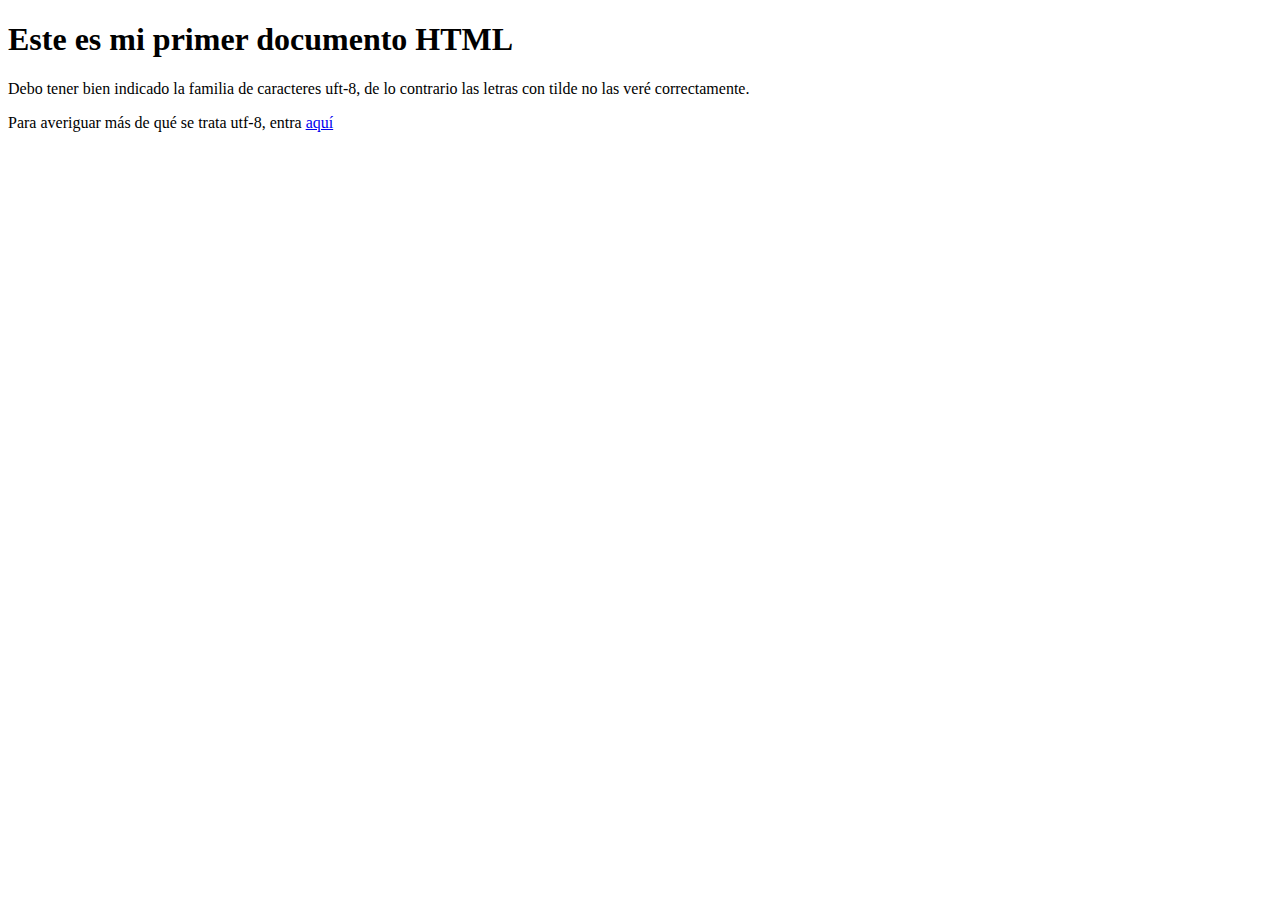
<file: Semana 2/Actividad_Taller 2.2.1/index.html>
<!DOCTYPE html>
<html lang="en">
<head>
    <meta charset="UTF-8">
    <meta name="viewport" content="width=device-width, initial-scale=1.0">
    <title>¡Este es mi primer documento HTML!</title>
</head>
<body>
    <h1>Este es mi primer documento HTML</h1>
    <p>Debo tener bien indicado la familia de caracteres uft-8, de lo contrario las letras con tilde no las veré correctamente.</p>
    <p>Para averiguar más de qué se trata utf-8, entra <a href="https://desarrolloweb.com/articulos/juego-caracteres-charset-html.html" target="_blank">aquí</a></p>
</body>
</html>
</file>
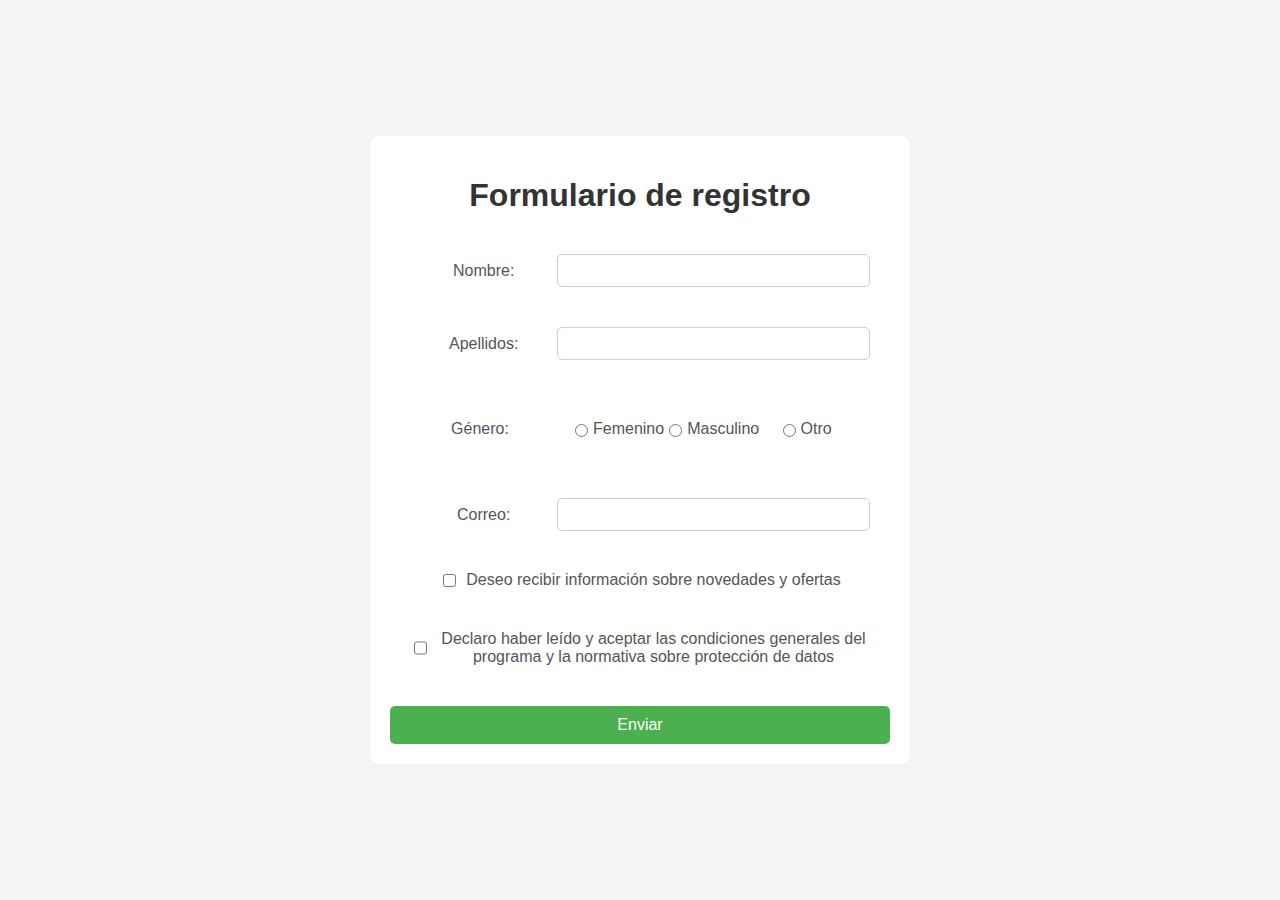
<file: Semana 2/Actividad_Taller 2.4.1/index.html>
<!DOCTYPE html>
<html lang="en">
  <head>
    <meta charset="UTF-8" />
    <meta name="viewport" content="width=device-width, initial-scale=1.0" />
    <link href="style.css" rel="stylesheet" />
    <title>Formulario de registro</title>
  </head>
  <body>
    <div>
      <form>
        <h1>Formulario de registro</h1>
        <div class="form-group">
          <label>Nombre:</label>
          <input type="text" />
        </div>
        <div class="form-group">
          <label>Apellidos:</label>
          <input type="text" />
        </div>
        <div class="form-group">
          <label>Género:</label>
          <div class="radio-group">
            <label><input type="radio" name="genero" /> Femenino</label>
            <label><input type="radio" name="genero" /> Masculino</label>
            <label><input type="radio" name="genero" /> Otro</label>
          </div>
        </div>
        <div class="form-group">
          <label>Correo:</label>
          <input type="email" />
        </div>
        <div class="form-group checkbox-group">
          <label
            ><input type="checkbox" /> Deseo recibir información sobre novedades
            y ofertas</label
          >
        </div>
        <div class="form-group checkbox-group">
          <label
            ><input type="checkbox" /> Declaro haber leído y aceptar las
            condiciones generales del programa y la normativa sobre protección
            de datos</label
          >
        </div>
        <button>Enviar</button>
      </form>
    </div>
  </body>
</html>
</file>
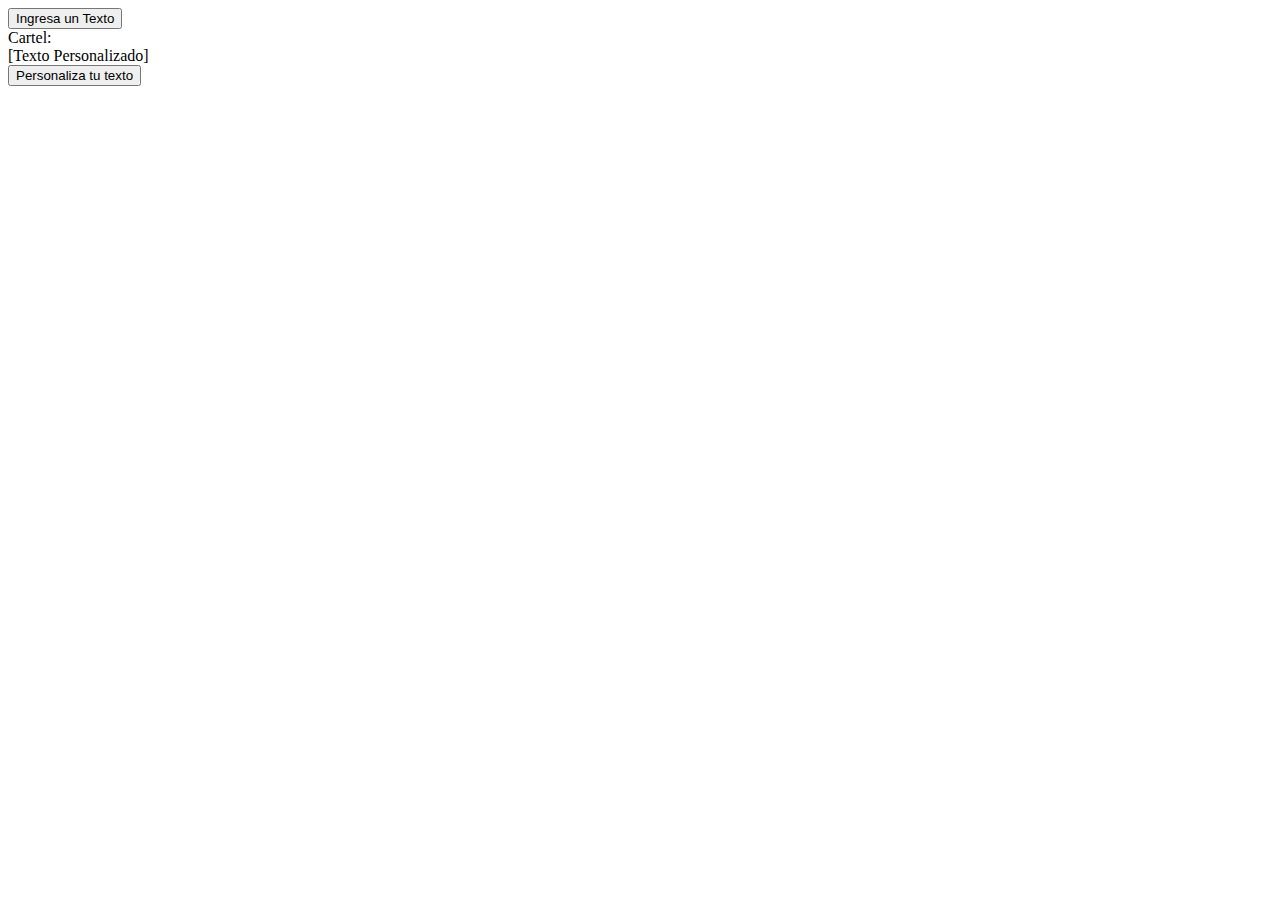
<file: Semana 4/Actividad_Grupal/index.html>
<!DOCTYPE html>
<html lang="en">
<head>
    <meta charset="UTF-8">
    <meta name="viewport" content="width=device-width, initial-scale=1.0">
    <script src="script.js"></script>
    <link rel="stylesheet" src="style.css">
    <title>Document</title>
</head>
<body>
    
    <button id="background_color"> Ingresa un Texto</button>
    <div id="fixed-part">Cartel:</div>
    <div id="variable-part">[Texto Personalizado]</div>
    <button id="texto_personalizado"> Personaliza tu texto</button>
</body>
</html>
</file>
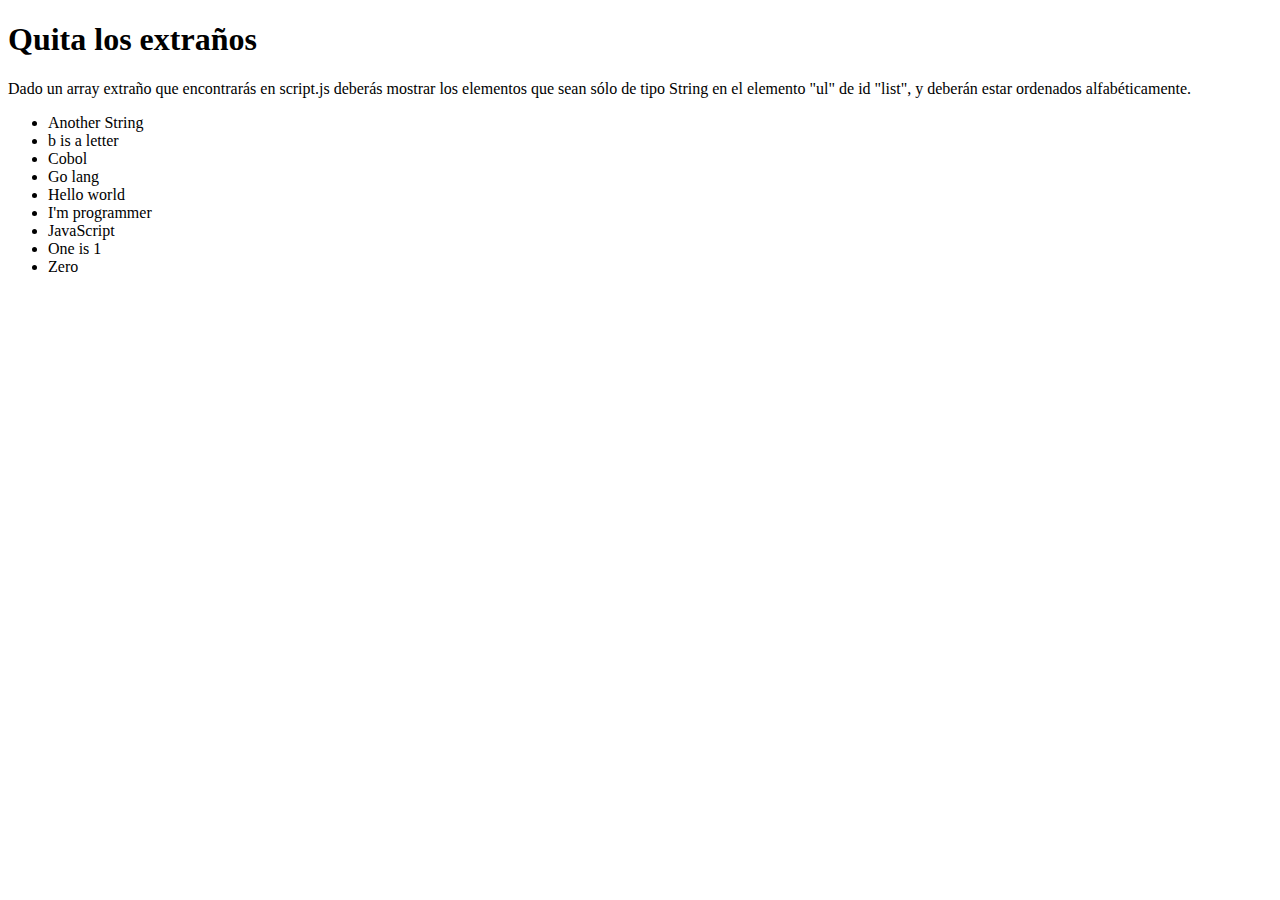
<file: Semana 10/10.1.1/Trabajando con Arrays/index.html>
<!DOCTYPE html>
<html lang="es">
  <head>
    <meta charset="UTF-8" />
    <meta http-equiv="X-UA-Compatible" content="IE=edge" />
    <meta name="viewport" content="width=device-width, initial-scale=1.0" />
    <title>Trabajando con Arrays</title>
    <script src="js/script.js"></script>
  </head>
  <body>
    <h1>Quita los extraños</h1>
    <p>
      Dado un array extraño que encontrarás en script.js deberás mostrar los
      elementos que sean sólo de tipo String en el elemento "ul" de id "list", y
      deberán estar ordenados alfabéticamente.
    </p>
    <ul id="list"></ul>
  </body>
</html>
</file>
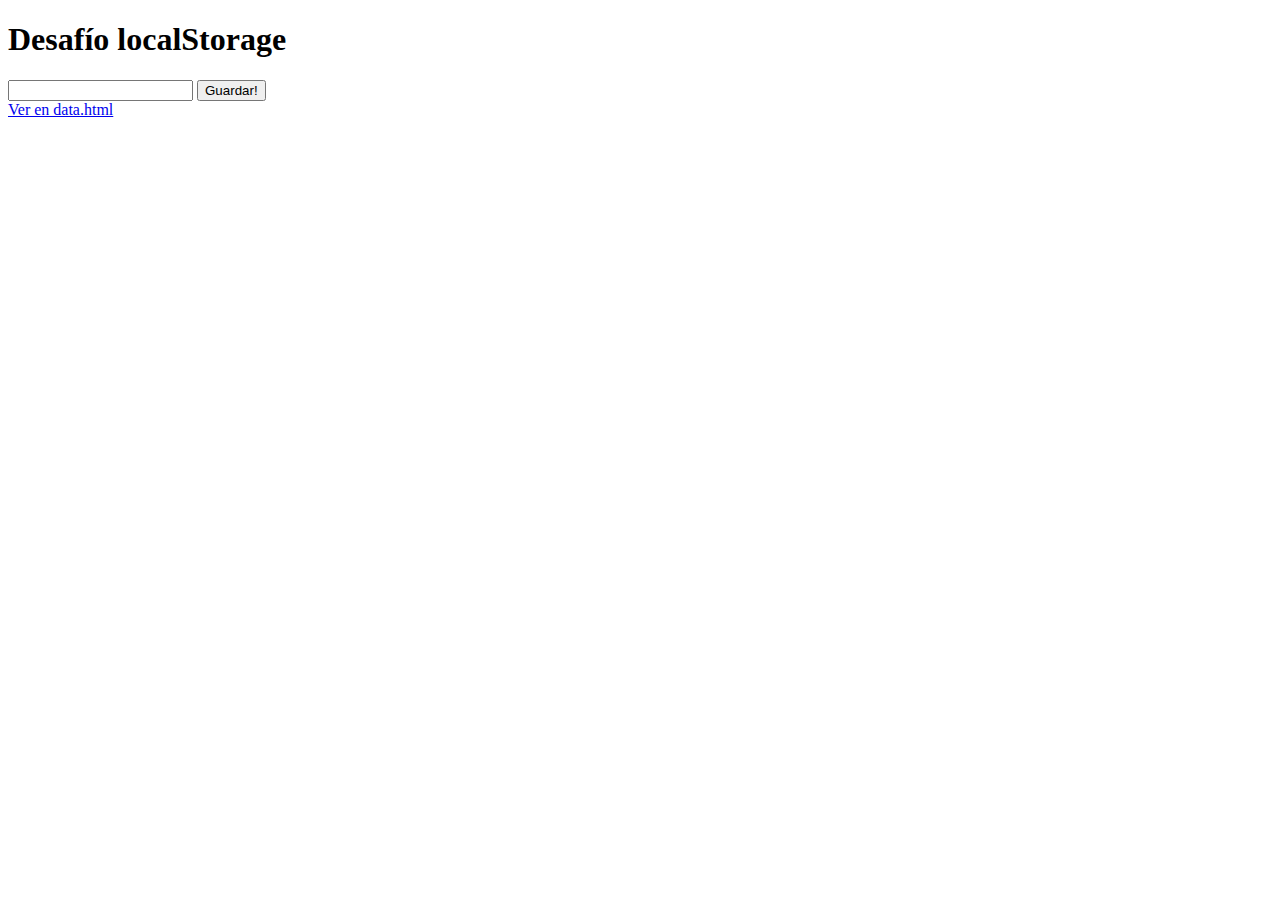
<file: Semana 10/Taller 10.3.2/Desafío LocalStorage/index.html>
<!DOCTYPE html>
<html lang="es">
<head>
    <meta charset="UTF-8">
    <meta http-equiv="X-UA-Compatible" content="IE=edge">
    <meta name="viewport" content="width=device-width, initial-scale=1.0">
    <title>Desafío localStorage - index.html</title>
</head>
<body>
    <h1>Desafío localStorage</h1>
    <input id="inputText" />
    <button id="buttonText">Guardar!</button>
    <br>
    <a href="data.html">Ver en data.html</a>
    <script src="js/index.js"></script>
</body>
</html>
</file>
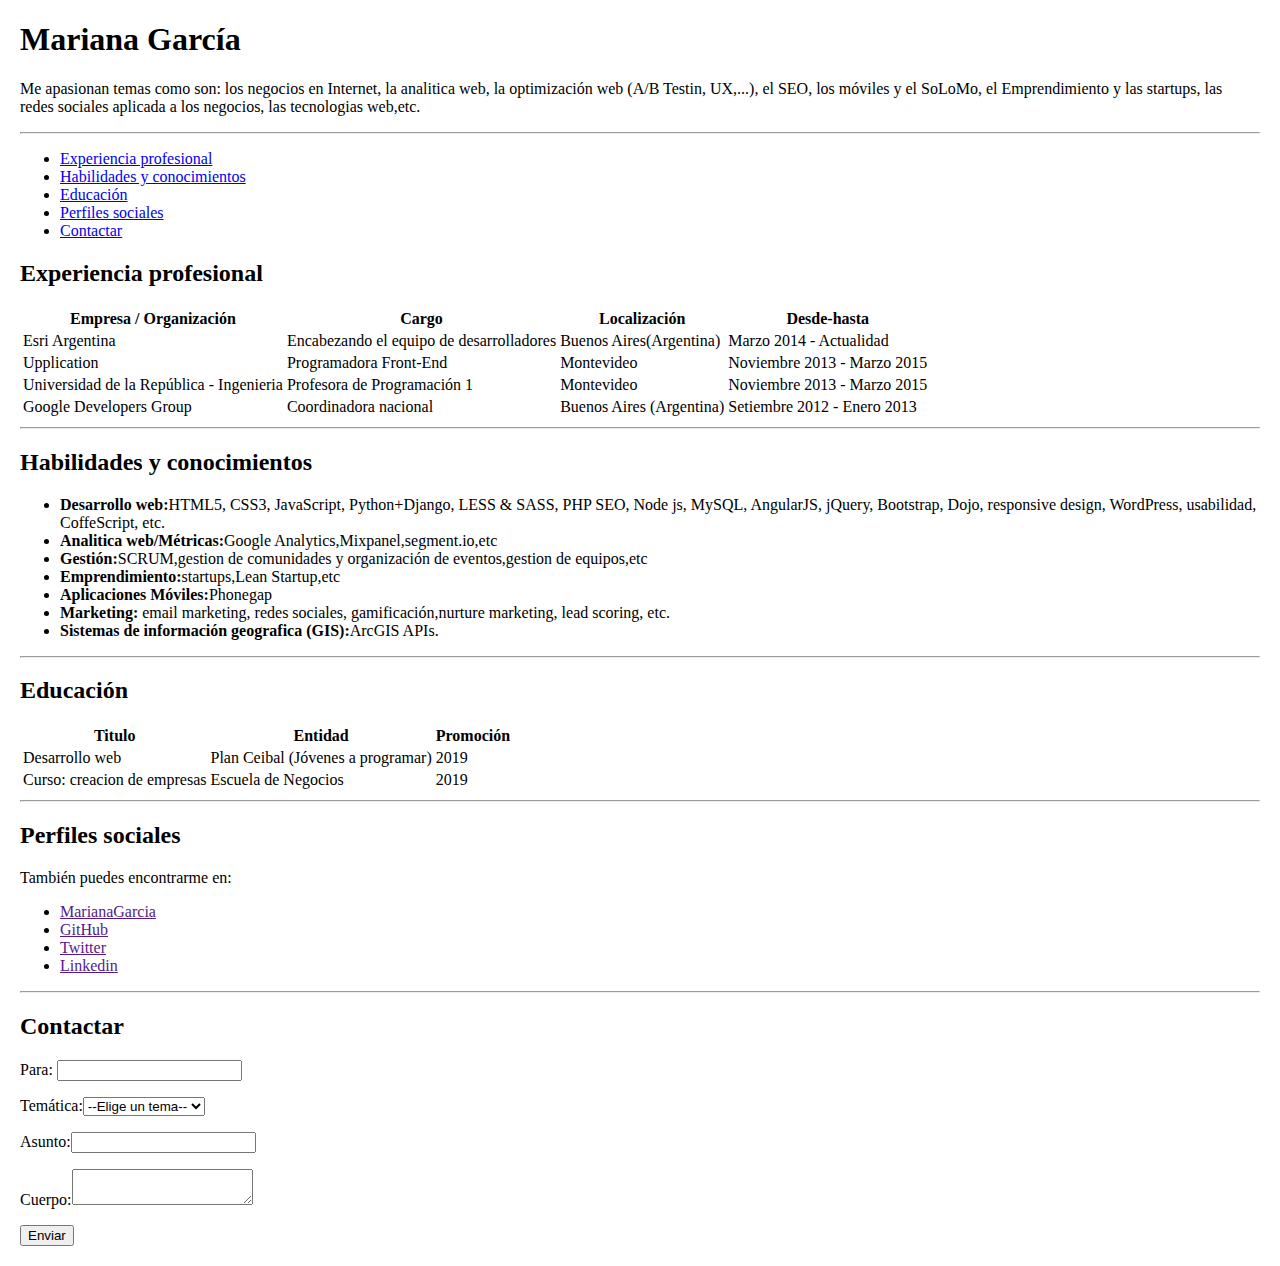
<file: Semana 2/Actividad_Taller_Grupal/semana 2.5/index.html>
<!DOCTYPE html>
<html lang="en">
  <head>
    <meta charset="UTF-8" />
    <meta name="viewport" content="width=device-width, initial-scale=1.0" />
    <link href="style.css" rel="stylesheet" type="text/css" />
    <title>Actividad Taller CV</title>
  </head>
  <body>
    <h1>Mariana García</h1>
    <p>Me apasionan temas como son: los negocios en Internet, la analitica web, la optimización web (A/B Testin, UX,...), el SEO, los móviles y el SoLoMo,
        el Emprendimiento y las startups, las redes sociales aplicada a los negocios, las tecnologias web,etc.
    </p>
    <hr />
    <ul>
      <li><a href="#experiencia">Experiencia profesional</a></li>
      <li><a href="#habilidades">Habilidades y conocimientos</a></li>
      <li><a href="#eduacion">Educación</a></li>
      <li><a href="#perfiles">Perfiles sociales</a></li>
      <li><a href="#contactar">Contactar</a></li>
    </ul>
    <h2 id="experiencia">Experiencia profesional</h2>
    <table>
      <thead>
        <tr>
          <th>Empresa / Organización</th>
          <th>Cargo</th>
          <th>Localización</th>
          <th>Desde-hasta</th>
        </tr>
      </thead>
      <tr>
        <td>Esri Argentina</td>
        <td>Encabezando el equipo de desarrolladores</td>
        <td>Buenos Aires(Argentina)</td>
        <td>Marzo 2014 - Actualidad</td>
      </tr>
      <tr>
        <td>Upplication</td>
        <td>Programadora Front-End</td>
        <td>Montevideo</td>
        <td>Noviembre 2013 - Marzo 2015</td>
      </tr>
      <tr>
        <td>Universidad de la República - Ingenieria</td>
        <td>Profesora de Programación 1</td>
        <td>Montevideo</td>
        <td>Noviembre 2013 - Marzo 2015</td>
      </tr>
      <tr>
        <td>Google Developers Group</td>
        <td>Coordinadora nacional</td>
        <td>Buenos Aires (Argentina)</td>
        <td>Setiembre 2012 - Enero 2013</td>
      </tr>
    </table>
    <hr />
    <h2 id="habilidades">Habilidades y conocimientos</h2>
    <ul>
      <li>
        <b>Desarrollo web:</b>HTML5, CSS3, JavaScript, Python+Django, LESS &
        SASS, PHP SEO, Node js, MySQL, AngularJS, jQuery, Bootstrap, Dojo,
        responsive design, WordPress, usabilidad, CoffeScript, etc.
      </li>
      <li>
        <b>Analitica web/Métricas:</b>Google Analytics,Mixpanel,segment.io,etc
      </li>
      <li>
        <b>Gestión:</b>SCRUM,gestion de comunidades y organización de
        eventos,gestion de equipos,etc
      </li>
      <li><b>Emprendimiento:</b>startups,Lean Startup,etc</li>
      <li><b>Aplicaciones Móviles:</b>Phonegap</li>
      <li>
        <b>Marketing:</b> email marketing, redes sociales, gamificación,nurture
        marketing, lead scoring, etc.
      </li>
      <li><b>Sistemas de información geografica (GIS):</b>ArcGIS APIs.</li>
    </ul>
    <hr />
    <h2 id="eduacion">Educación</h2>
    <table>
      <thead>
        <tr>
          <th>Titulo</th>
          <th>Entidad</th>
          <th>Promoción</th>
        </tr>
      </thead>
      <tr>
        <td>Desarrollo web</td>
        <td>Plan Ceibal (Jóvenes a programar)</td>
        <td>2019</td>
      </tr>
      <tr>
        <td>Curso: creacion de empresas</td>
        <td>Escuela de Negocios</td>
        <td>2019</td>
      </tr>
    </table>
    <hr />
    <h2 id="perfiles">Perfiles sociales</h2>
    <p>También puedes encontrarme en:</p>
    <ul>
      <li><a href="">MarianaGarcia</a></li>
      <li><a href="">GitHub</a></li>
      <li><a href="">Twitter</a></li>
      <li><a href="">Linkedin</a></li>
    </ul>
    <hr />
    <h2 id="contactar">Contactar</h2>
    <form method="post">
      <p>
        Para:
        <input type="text" name="para" value="" />
      </p>
      <p>
        Temática:<select>
          <option value="elige un tema" selected disabled>
            --Elige un tema--
          </option>
          <option value="consulta">Consulta</option>
          <option value="propuesta">Propuesta</option>
          <option value="reporte">Reporte</option>
          <option value="otro">Otro</option>
        </select>
      </p>
      <p>Asunto:<input type="text" name="asunto" value="" /></p>
      <p>Cuerpo:<textarea></textarea></p>
      <button>Enviar</button>
    </form>
    <footer>
      
    </footer>
  </body>
</html>
</file>
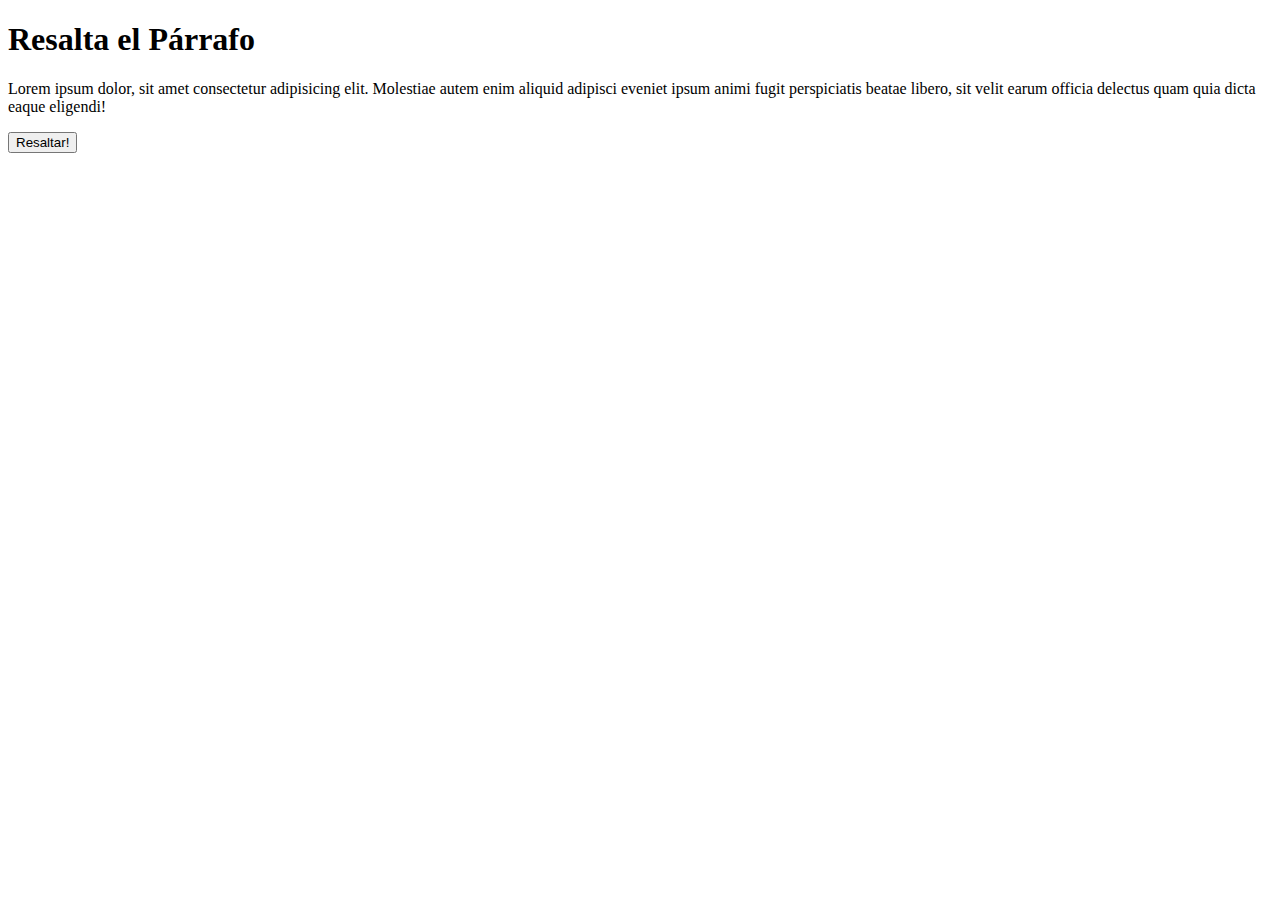
<file: Semana 5/Ejercicio_de_Practica_1/Ejercicio de Práctica 1/index.html>
<!DOCTYPE html>
<html lang="es">
  <head>
    <meta charset="UTF-8" />
    <meta http-equiv="X-UA-Compatible" content="IE=edge" />
    <meta name="viewport" content="width=device-width, initial-scale=1.0" />
    <title>Resalta el Párrafo</title>
    <link href="css/styles.css" rel="stylesheet" type="text/css" />
    <script src="js/script.js"></script>
  </head>
  <body>
    <h1>Resalta el Párrafo</h1>
    <p id="lorem">
      Lorem ipsum dolor, sit amet consectetur adipisicing elit. Molestiae autem
      enim aliquid adipisci eveniet ipsum animi fugit perspiciatis beatae
      libero, sit velit earum officia delectus quam quia dicta eaque eligendi!
    </p>
    <button id="highlightBtn">Resaltar!</button>
  </body>
</html>
</file>
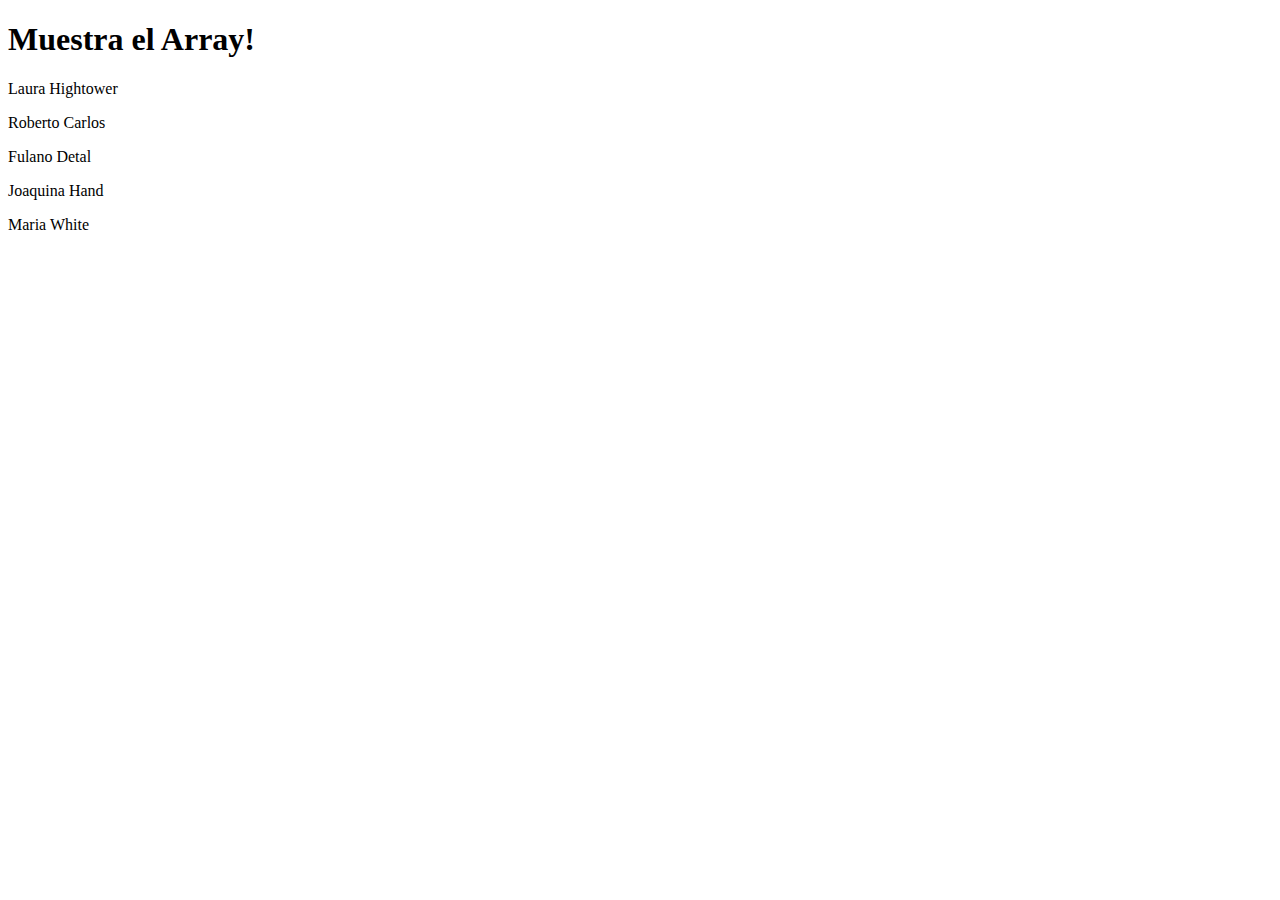
<file: Semana 5/Ejercicio_de_Practica_2/Ejercicio de Práctica 2/index.html>
<!DOCTYPE html>
<html lang="es">
  <head>
    <meta charset="UTF-8" />
    <meta http-equiv="X-UA-Compatible" content="IE=edge" />
    <meta name="viewport" content="width=device-width, initial-scale=1.0" />
    <title>Muestra el Array!</title>
    <link href="css/styles.css" rel="stylesheet" type="text/css" />
    <script src="js/script.js" defer></script>
  </head>
  <body>
    <h1>Muestra el Array!</h1>
    <div id="container"></div>
  </body>
</html>
</file>
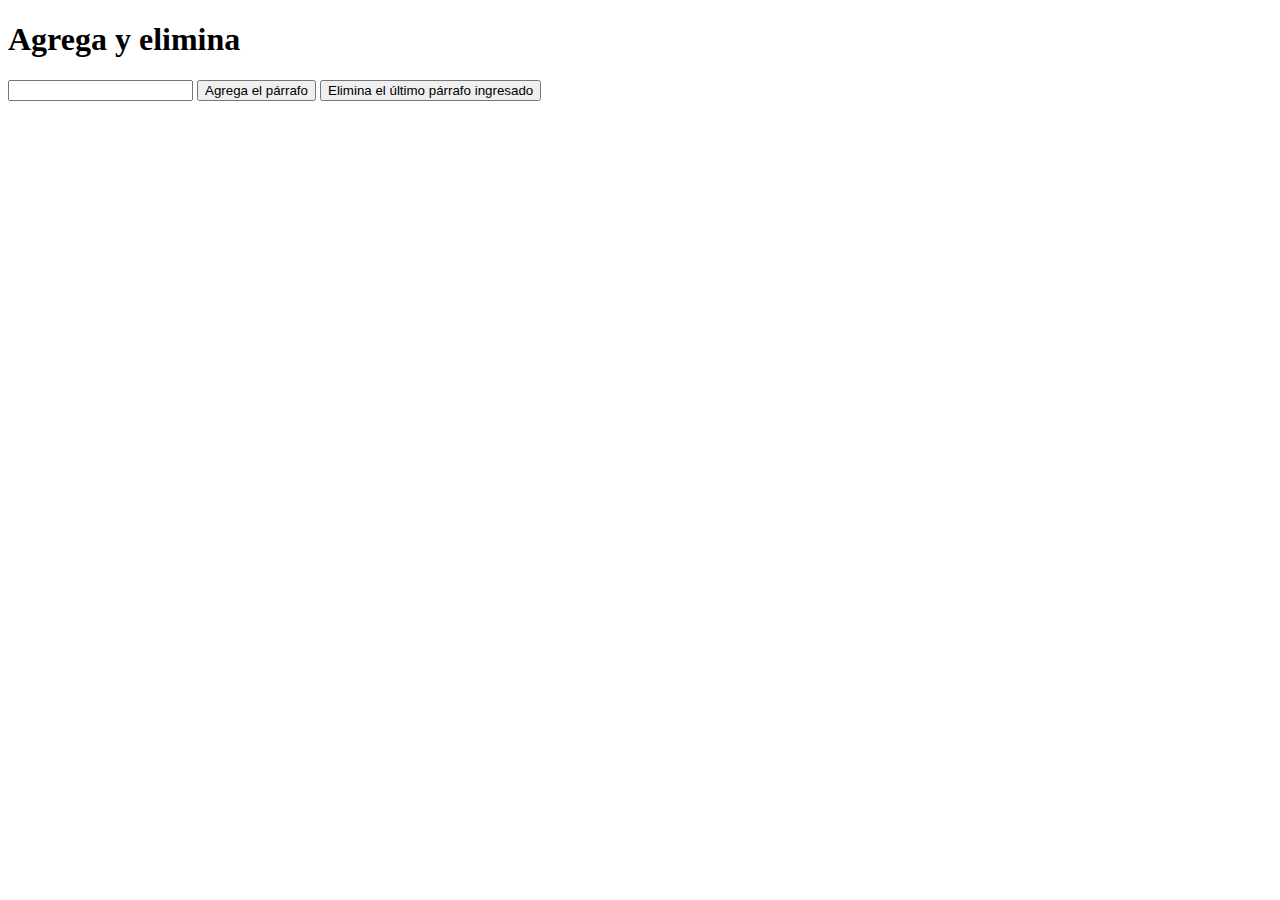
<file: Semana 5/Ejercicio_de_Practica_3/Ejercicio de Práctica 3/index.html>
<!DOCTYPE html>
<html lang="es">
  <head>
    <meta charset="UTF-8" />
    <meta http-equiv="X-UA-Compatible" content="IE=edge" />
    <meta name="viewport" content="width=device-width, initial-scale=1.0" />
    <title>Ejercicio DOM</title>
    <link href="css/styles.css" rel="stylesheet" type="text/css" />
  </head>
  <body>
    <h1>Agrega y elimina</h1>
    <input type="text" id="inputParagraph" />
    <button id="buttonAdd">Agrega el párrafo</button>
    <button id="buttonRemove">Elimina el último párrafo ingresado</button>
    <div id="container"></div>
    <script src="js/script.js"></script>
  </body>
</html>
</file>
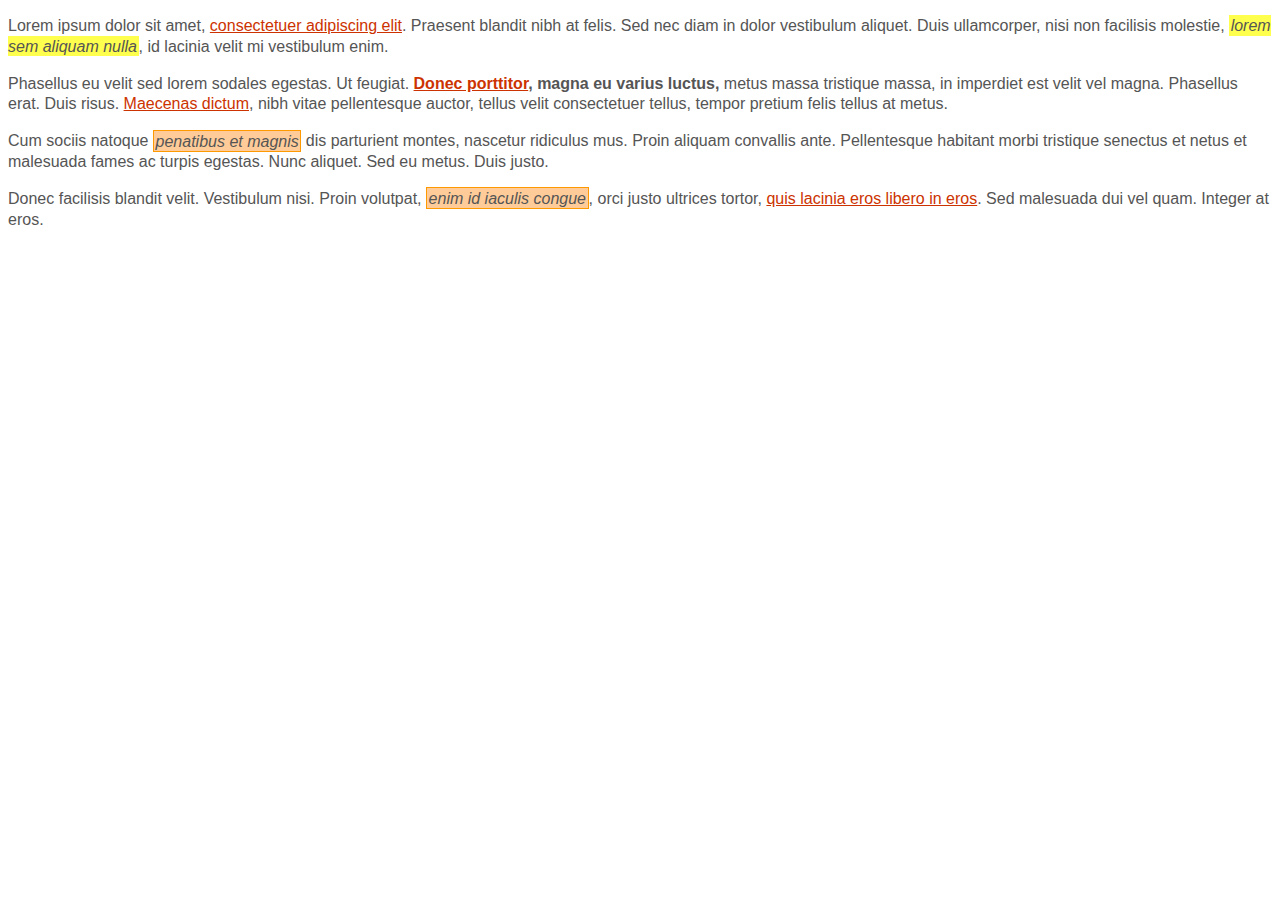
<file: Semana 3/Actividad_Taller 3.2.1/selectores.html>
<!DOCTYPE html>
<html lang="en">

<head>
    <meta charset="UTF-8">
    <title>Ejercicio de selectores</title>
    <style type="text/css">

        /* Agrega los selectores en las siguientes sentencias según indican los comentarios: */


        /* Todos los elementos de la pagina */
        body{
            font: 1em/1.3 Arial, Helvetica, sans-serif;
        }

        /* Todos los parrafos de la pagina */
        p{
            color: #555;
        }

        /* Párrafos dentro de un elemento con #primero */
        #primero{
            color: #336699;
        }

        /* Todos los enlaces la pagina */
        a{
            color: #CC3300;
        }

        /* Elementos "em" dentro de un elemento con #primero */
        #primero em{
            background: #ffff4d;
            padding: .1em;
        }

        /* Elementos "em" de clase "especial", en toda la pagina */
        .especial{
            background: #FFCC99;
            border: 1px solid #FF9900;
            padding: .1em;
        }

        /* Elementos "span" dentro de un elemento con .normal */
        .normal span{
            font-weight: bold;
        }
        
    </style>
</head>

<body>

    <div id="primero">
        <p>Lorem ipsum dolor sit amet, <a href="#">consectetuer adipiscing elit</a>. Praesent blandit nibh at felis. Sed
            nec diam in dolor vestibulum aliquet. Duis ullamcorper, nisi non facilisis molestie, <em>lorem sem aliquam
                nulla</em>, id lacinia velit mi vestibulum enim.</p>

    </div>

    <div class="normal">
        <p>Phasellus eu velit sed lorem sodales egestas. Ut feugiat. <span><a href="#">Donec porttitor</a>, magna eu
                varius luctus,</span> metus massa tristique massa, in imperdiet est velit vel magna. Phasellus erat.
            Duis risus. <a href="#">Maecenas dictum</a>, nibh vitae pellentesque auctor, tellus velit consectetuer
            tellus, tempor pretium felis tellus at metus.</p>

        <p>Cum sociis natoque <em class="especial">penatibus et magnis</em> dis parturient montes, nascetur ridiculus
            mus. Proin aliquam convallis ante. Pellentesque habitant morbi tristique senectus et netus et malesuada
            fames ac turpis egestas. Nunc aliquet. Sed eu metus. Duis justo.</p>

        <p>Donec facilisis blandit velit. Vestibulum nisi. Proin volutpat, <em class="especial">enim id iaculis
                congue</em>, orci justo ultrices tortor, <a href="#">quis lacinia eros libero in eros</a>. Sed malesuada
            dui vel quam. Integer at eros.</p>
    </div>

</body>

</html>
</file>
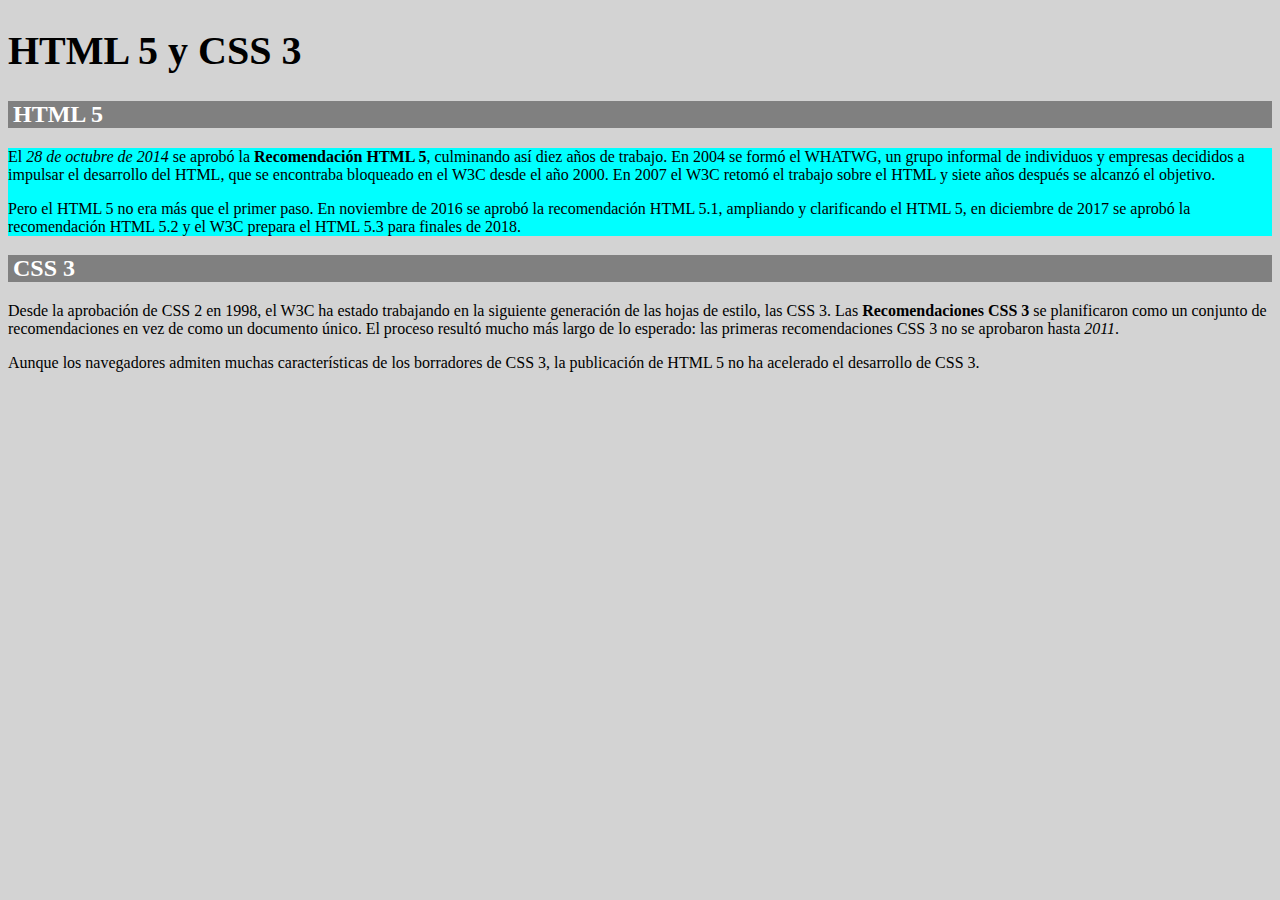
<file: Semana 3/Taller_grupal 3.4.1/practica_grupal.html>
<!DOCTYPE html>
<html lang="es">

<head>
  <meta charset="utf-8">
  <link rel="stylesheet" href="style.css">
  <title>Práctica Grupal CSS</title>
  
</head>

<body>

  <h1>HTML 5 y CSS 3</h1>

  <h2>HTML 5</h2>
<section class="Ghtml">
  <p>
    El <em>28 de octubre de 2014</em> se aprobó la <strong>Recomendación HTML 5</strong>, culminando así diez años de
    trabajo.
    En 2004 se formó el WHATWG, un grupo informal de individuos y empresas decididos a impulsar el desarrollo del HTML,
    que se
    encontraba bloqueado en el W3C desde el año 2000. En 2007 el W3C retomó el trabajo sobre el HTML y siete años
    después se alcanzó el objetivo.
  </p>

  <p>Pero el HTML 5 no era más que el primer paso. En noviembre de 2016 se aprobó la recomendación HTML 5.1, ampliando y
    clarificando el HTML 5, en diciembre de 2017 se aprobó la recomendación HTML 5.2 y el W3C prepara el HTML 5.3 para
    finales de 2018.</p>
</section class="Gcss">
  <h2>CSS 3</h2>
<section>
  <p>
    Desde la aprobación de CSS 2 en 1998, el W3C ha estado trabajando en la siguiente generación de las
    hojas de estilo, las CSS 3. Las <strong>Recomendaciones CSS 3</strong> se planificaron como un conjunto de
    recomendaciones en vez de como un documento único. El proceso resultó mucho más largo de lo esperado: las primeras
    recomendaciones CSS 3 no se aprobaron hasta <em>2011</em>.
  </p>

  <p>Aunque los navegadores admiten muchas características de los borradores de CSS 3, la publicación de HTML 5 no ha
    acelerado el desarrollo de CSS 3.</p>
</section>
</body>

</html>
</file>
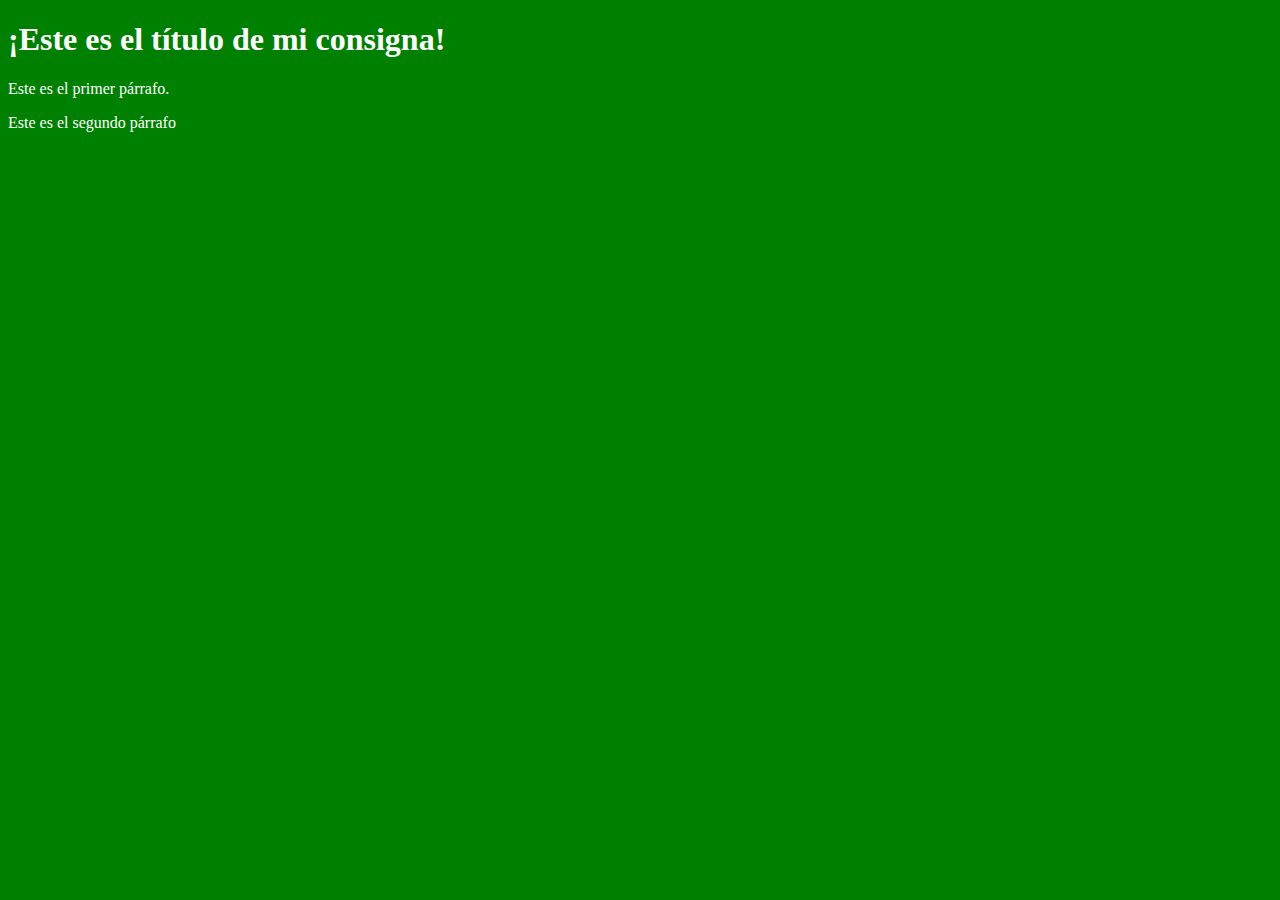
<file: Semana 1/Taller/Practico 1.2.2/Practico-1.html>
<!DOCTYPE html>
<html lang="en">
<head>
    <meta charset="UTF-8">
    <meta name="viewport" content="width=device-width, initial-scale=1.0">
    <title>Taller Practico 1</title>
    <link href="Practico.css" rel="stylesheet">
</head>
<body>
    <h1>¡Este es el título de mi consigna!</h1>
    <p>Este es el primer párrafo.</p>
    <p>Este es el segundo párrafo</p>
</body>
</html>
</file>
<file: Semana 2/Actividad_Taller 2.4.1/style.css>
body {
    font-family: Arial, sans-serif;
    background-color: #f4f4f4;
    margin: 0;
    padding: 0;
    display: flex;
    justify-content: center;
    align-items: center;
    height: 100vh;
  }
  
  div {
    background-color: #ffffff;
    padding: 20px;
    border-radius: 10px;
  }
  
  form {
    display: flex;
    flex-direction: column;
    width: 100%;
    max-width: 500px;
  }
  
  h1 {
    margin-bottom: 20px;
    font-size: 32px;
    color: #333;
    text-align: center;
  }
  
  .form-group {
    display: flex;
    align-items: center;
  }
  
  label {
    flex: 1;
    font-size: 16px;
    color: #555;
    text-align: center;
    display: flex;
    justify-content: center;
  }
  
  input[type="text"],
  input[type="email"] {
    flex: 2;
    padding: 8px;
    border: 1px solid #ccc;
    border-radius: 5px;
  }
  
  input[type="radio"],
  input[type="checkbox"] {
    margin-right: 5px;
  }
  
  .radio-group,
  .checkbox-group {
    display: flex;
    flex: 2;
    justify-content: space-between;
    margin: auto;
    
  }
  
  button {
    padding: 10px;
    background-color: #4CAF50;
    color: white;
    border: none;
    border-radius: 5px;
    cursor: pointer;
    font-size: 16px;
    margin-top: 20px;
  }
  
  button:hover {
    background-color: #45a049;
  }
  
  input[type="checkbox"] {
    margin-right: 10px;
  }
  
  div > div:last-of-type {
    display: flex;
    align-items: flex-start;
  }
  
  div > div:last-of-type label {
    flex: 1;
  }
</file>
<file: Semana 2/Actividad_Taller_Grupal/semana 2.5/style.css>
body{
    margin: 20px;
}
</file>
<file: Semana 5/Ejercicio_de_Practica_1/Ejercicio de Práctica 1/css/styles.css>
.highlight {
  background-color: yellow;
  font-weight: bold;
}
</file>
<file: Semana 5/Ejercicio_de_Practica_2/Ejercicio de Práctica 2/css/styles.css>
/* ESTILOS DE LA PÁGINA */
</file>
<file: Semana 5/Ejercicio_de_Practica_3/Ejercicio de Práctica 3/css/styles.css>

</file>
<file: Semana 3/Taller_grupal 3.4.1/style.css>
body{
    background-color: rgb(211, 211, 211);
}
h2{
    background-color: gray;
    color: white;
    padding-left: 5px;
}
h1{
    font-size: 40px;

}

.Ghtml{
    background-color: aqua;
}
</file>
<file: Semana 1/Taller/Practico 1.2.2/Practico.css>
body{
    background-color: green;
    color:white;
}
</file>
